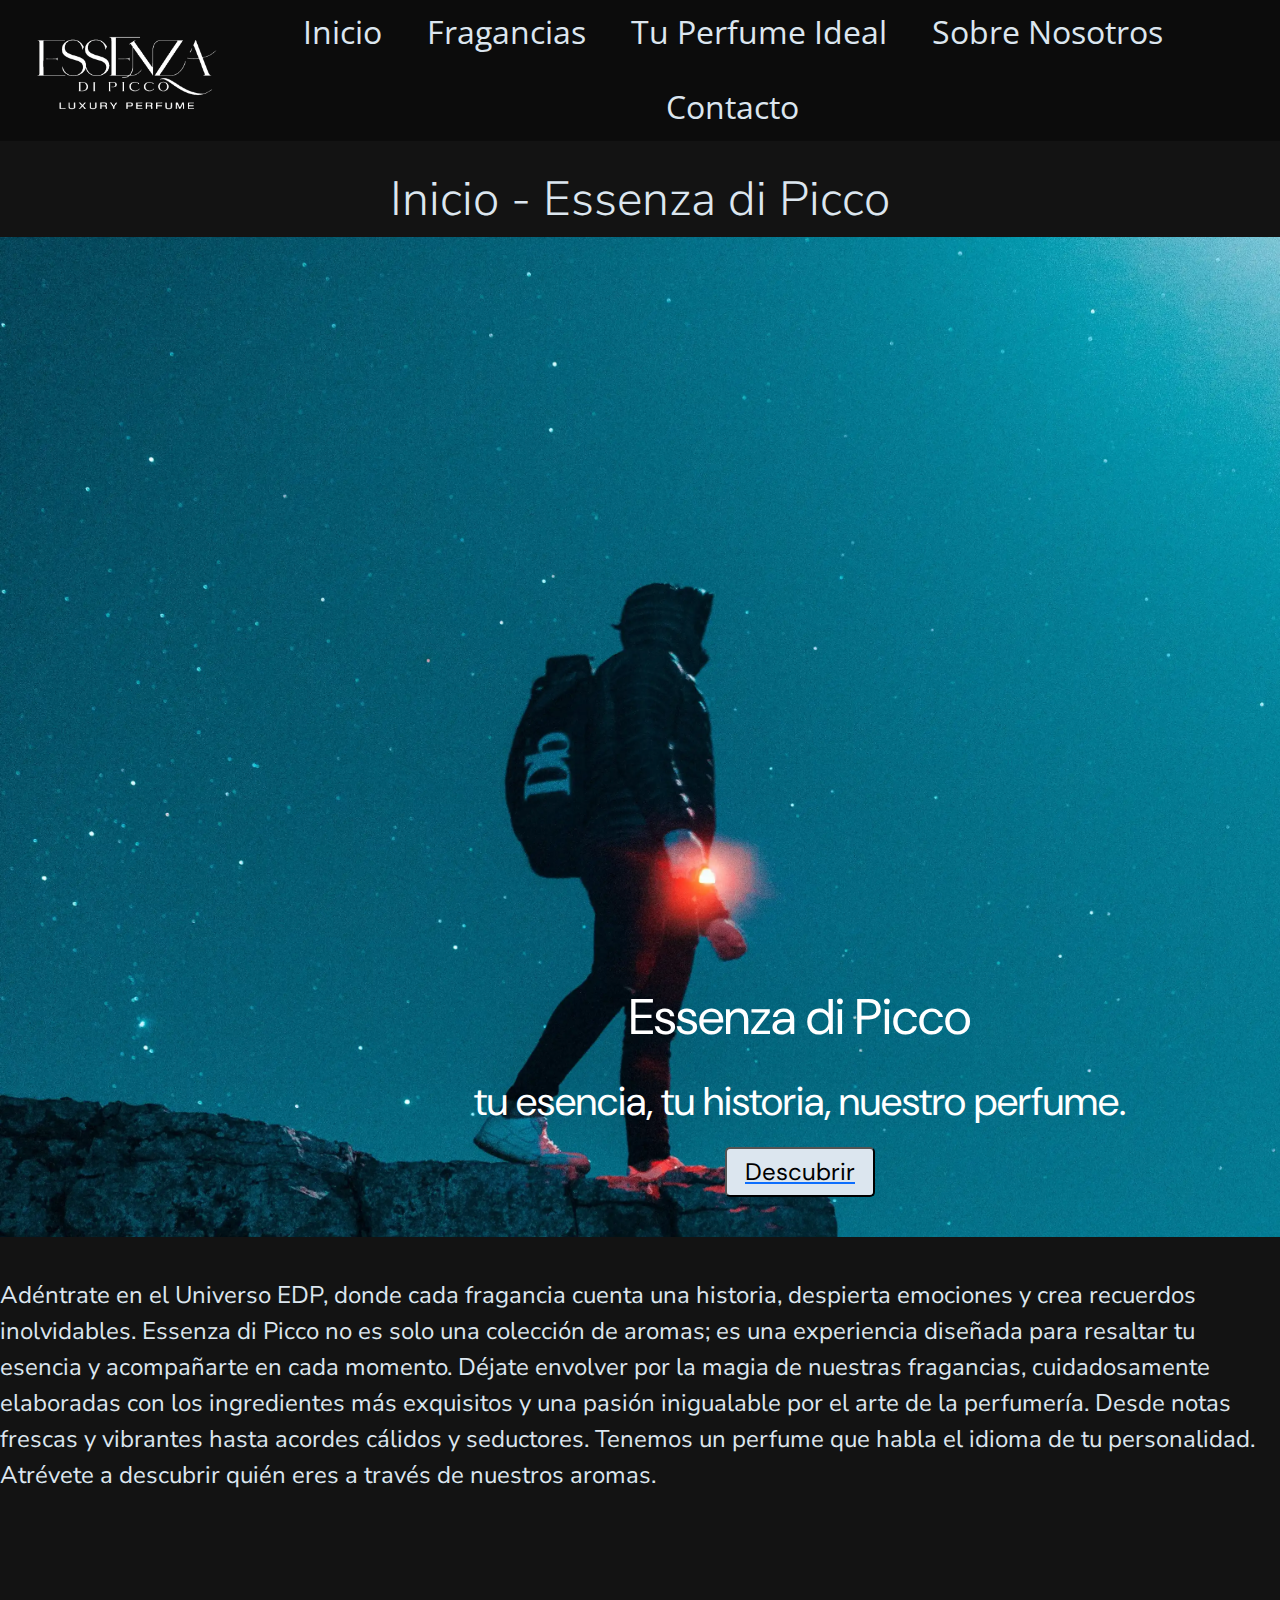
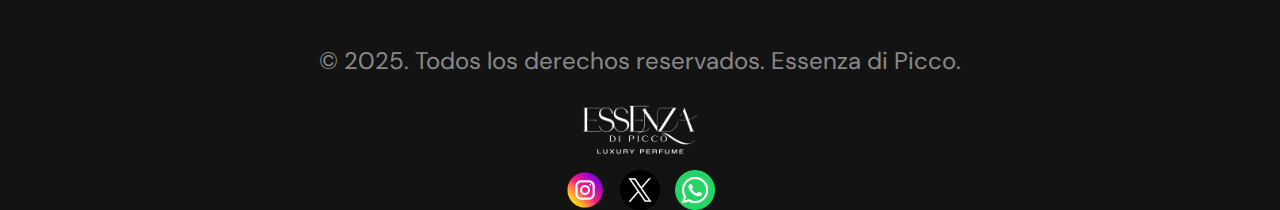
<file: index.html>
<!DOCTYPE html>
<html lang="en">
<head>
    <meta charset="UTF-8">
    <meta name="viewport" content="width=device-width, initial-scale=1.0">
    <meta name="keywords" content="perfumes de lujo, fragancias exclusivas, aromas sofisticados, perfumería de autor, Essenza di Picco, mejores perfumes, elegancia en perfumes">
    <meta name="description" content="Descubre el arte de la perfumería de lujo con Essenza di Picco. Fragancias exclusivas diseñadas para reflejar tu esencia y acompañarte en cada momento.">
    <!-- BOOTSTRAP -->
    <link href="https://cdn.jsdelivr.net/npm/bootstrap@5.3.3/dist/css/bootstrap.min.css" rel="stylesheet" integrity="sha384-QWTKZyjpPEjISv5WaRU9OFeRpok6YctnYmDr5pNlyT2bRjXh0JMhjY6hW+ALEwIH" crossorigin="anonymous">
    <!-- AOS -->
    <link href="https://unpkg.com/aos@2.3.1/dist/aos.css" rel="stylesheet">
    <!-- ANIMATED.CSS-->
    <link rel="stylesheet" href="https://cdnjs.cloudflare.com/ajax/libs/animate.css/4.1.1/animate.min.css"/>
    <!--CSS-->
    <link rel="stylesheet" href="./styles/style.css">
    <title>Essenza di Picco - Inicio</title>
</head>

<body>
    <header>
        <nav class="navbar navbar-expand-lg nav-underline">
            <div class="container-fluid">
                <a href="./index.html">
                    <img class="brand-logo" src="./assets/logo.PNG" alt="Logo Essenza di Picco">
                </a>
                <button class="navbar-toggler" type="button" data-bs-toggle="collapse" data-bs-target="#navbarSupportedContent" 
                aria-controls="navbarSupportedContent" aria-expanded="false" aria-label="Toggle navigation">
                <img class="hamburguesa-logo" src="./assets/hamburguesa.png" alt="Menú hamburguesa">
                </button>
                <div class="collapse navbar-collapse" id="navbarSupportedContent">
                    <ul class="navbar ul ms-auto">
                        <li class="nav-li">
                            <a class="nav-link" href="./index.html">Inicio</a>
                        </li>
                        <li class="nav-li">
                            <a class="nav-link" href="./pages/fragancias.html">Fragancias</a>
                        </li>
                        <li class="nav-li">
                            <a class="nav-link" href="./pages/tu-perfume-ideal.html">Tu Perfume Ideal</a>
                        </li>
                        <li class="nav-li">
                            <a class="nav-link" href="./pages/sobre-nosotros.html">Sobre Nosotros</a>
                        </li>
                        <li class="nav-li">
                            <a class="nav-link" href="./pages/contacto.html">Contacto</a>
                        </li>
                    </ul>
                </div>
            </div>
        </nav>
    </header>

    <main>
        <h1 class="h1-inicio">
            Inicio - Essenza di Picco
        </h1>
        <div data-aos="zoom-in" data-aos-duration="3000" class="img-container-inicio">
            <div class="parrafos-boton-inicio">
                <p class="parrafo1-imagen">
                    Essenza di Picco
                </p>
                <p class="parrafo2-imagen">
                    tu esencia, tu historia, nuestro perfume.
                </p>
                <a href="./pages/fragancias.html">
                    <button class="boton-inicio animate__animated animate__fadeIn animate__delay-3s	3s">Descubrir</button>
                </a>
            </div>
        </div>
        <div class="texto-boton-inicio">
            <p class="parrafo-inicio">
                Adéntrate en el Universo EDP, donde cada fragancia cuenta una historia, despierta emociones y crea recuerdos inolvidables. Essenza di Picco no es solo una colección de aromas; es una experiencia diseñada para resaltar tu esencia y acompañarte en cada momento.
                Déjate envolver por la magia de nuestras fragancias, cuidadosamente elaboradas con los ingredientes más exquisitos y una pasión inigualable por el arte de la perfumería. Desde notas frescas y vibrantes hasta acordes cálidos y seductores. Tenemos un perfume que habla el idioma de tu personalidad.
                Atrévete a descubrir quién eres a través de nuestros aromas.
            </p>
            <div data-aos="zoom-in" data-aos-duration="3000">
                <button type="button" class="btn-propio-inicio" data-bs-toggle="modal" data-bs-target="#exampleModal" data-bs-whatever="@mdo">Suscríbete</button>
            </div>
        </div>
        <div class="modal fade" id="exampleModal" tabindex="-1" aria-labelledby="exampleModalLabel" aria-hidden="true">
            <div class="modal-dialog">
                <div class="modal-content">
                <div class="modal-header">
                    <h1 class="modal-title-propio fs-5" id="exampleModalLabel">¿Quieres estar al tanto de las novedades?</h1>
                    <button type="button" class="btn-close" data-bs-dismiss="modal" aria-label="Close"></button>
                </div>
                <div class="modal-body-propio">
                    <form>
                    <div class="mb-3">
                        <label for="recipient-name" class="col-form-label">Introduce tu e-mail:</label>
                        <input type="email" class="form-control" id="recipient-name" placeholder="E-mail">
                    </div>
                    </form>
                </div>
                <div class="modal-footer">
                    <button type="button" class="btn-secundario-inicio" data-bs-dismiss="modal">Cancelar</button>
                    <button type="button" class="btn-propio-inicio">Enviar</button>
                </div>
                </div>
            </div>
        </div>
    </main>
    <footer>
        <p class="parrafo-footer">
            © 2025. Todos los derechos reservados. Essenza di Picco.
        </p>
        <img class="brand-logo-footer" src="./assets/logo.PNG" alt="Logo Essenza di Picco">
        <section class="container-logos-redes">
            <a href="https://instagram.com">
                <img class="redes-footer" src="./assets/instagram.png" alt="Logo Instagram">
            </a>
            <a href="https://x.com">
                <img class="redes-footer" src="./assets/x.png" alt="Logo X">
            </a>
            <a href="https://whatsapp.com">
                <img class="redes-footer" src="./assets/whatsapp.png" alt="Logo WhatsApp">
            </a>
        </section>
    </footer>

    <!-- BOOTSTRAP JS -->
    <script src="https://cdn.jsdelivr.net/npm/bootstrap@5.3.3/dist/js/bootstrap.bundle.min.js" integrity="sha384-YvpcrYf0tY3lHB60NNkmXc5s9fDVZLESaAA55NDzOxhy9GkcIdslK1eN7N6jIeHz" crossorigin="anonymous"></script>
    <!-- AOS -->
    <script src="https://unpkg.com/aos@2.3.1/dist/aos.js"></script>
    <script>
        AOS.init();
    </script>
</body>

</html>
</file>
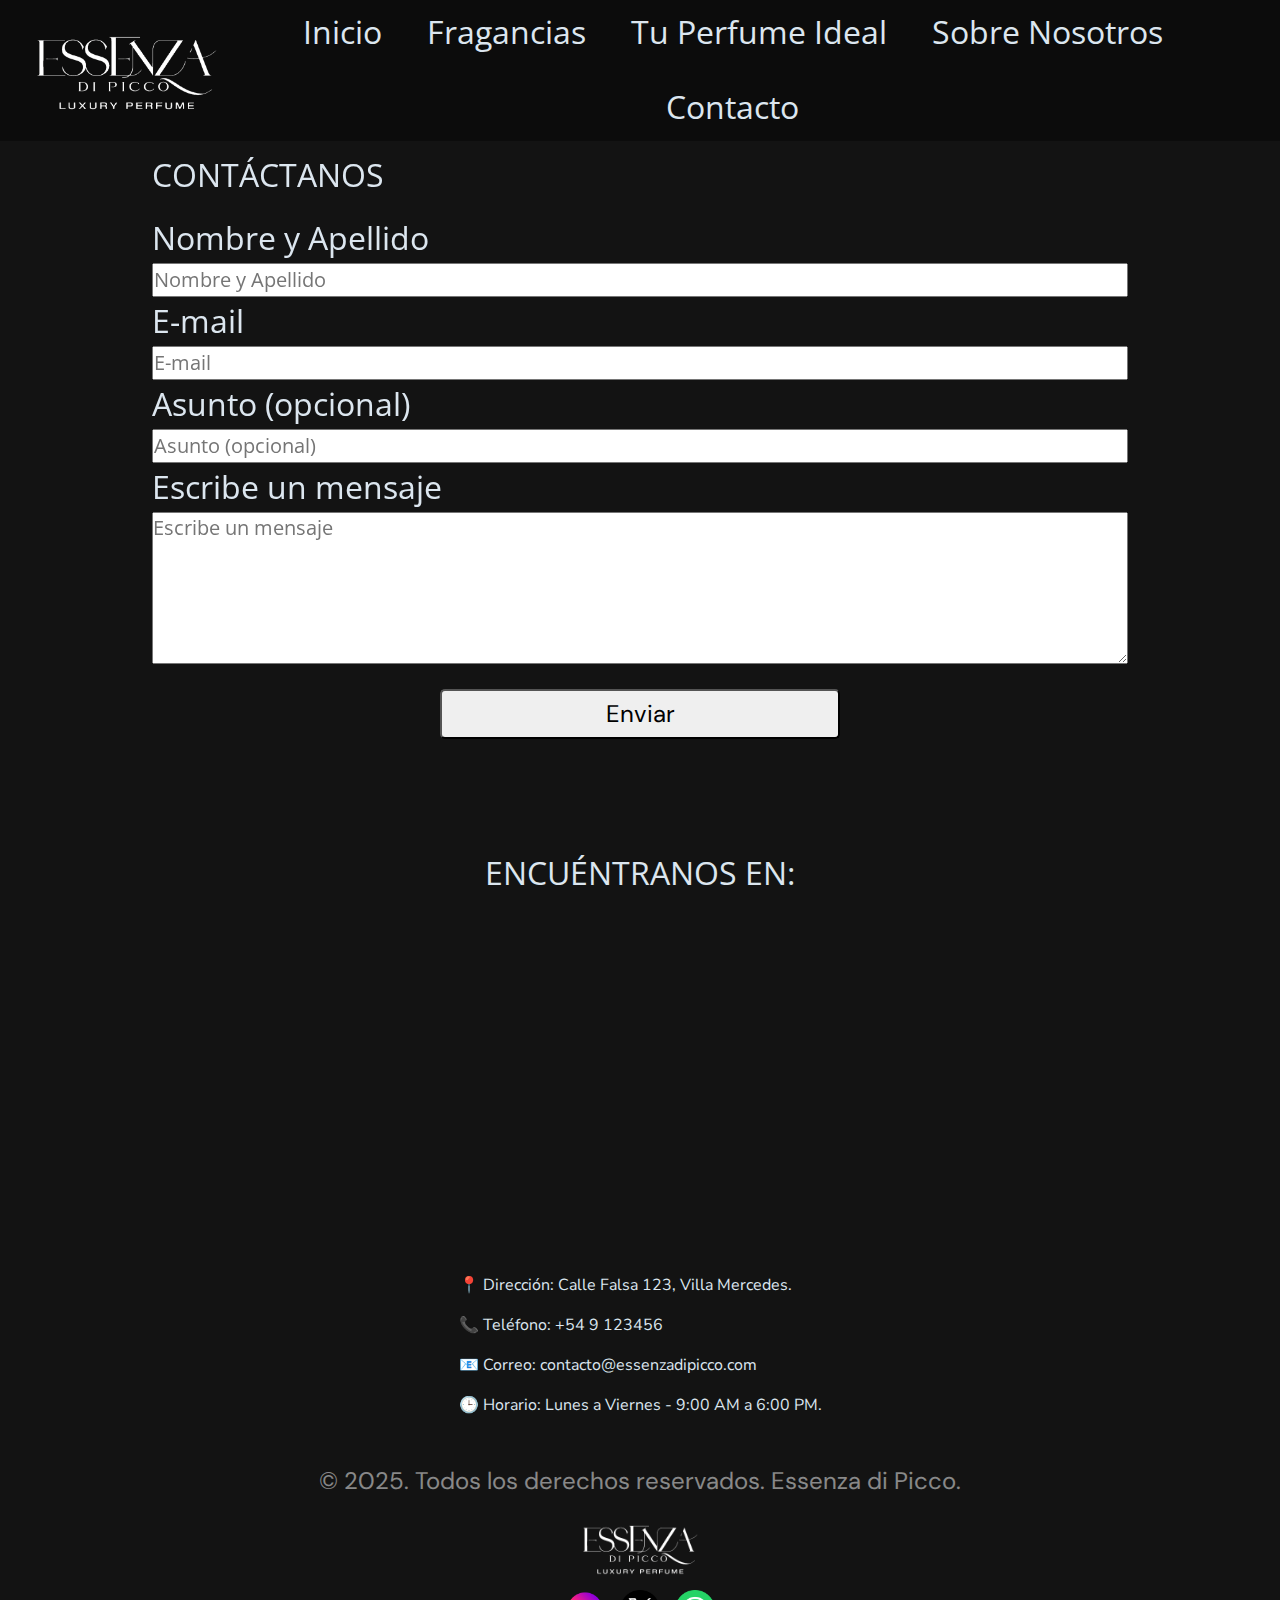
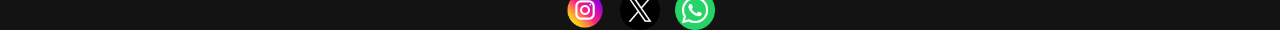
<file: pages/contacto.html>
<!DOCTYPE html>
<html lang="en">
<head>
    <meta charset="UTF-8">
    <meta name="viewport" content="width=device-width, initial-scale=1.0">
    <meta name="keywords" content="contacto, Essenza di Picco, perfumes, fragancias, atención al cliente, tienda de perfumes, comprar perfumes, consulta sobre fragancias">
    <meta name="description" content="Contáctate con Essenza di Picco para obtener información sobre sobre nuestras fragancias exclusivas y para realizar consultas.">
    <!-- BOOTSTRAP -->
    <link href="https://cdn.jsdelivr.net/npm/bootstrap@5.3.3/dist/css/bootstrap.min.css" rel="stylesheet" integrity="sha384-QWTKZyjpPEjISv5WaRU9OFeRpok6YctnYmDr5pNlyT2bRjXh0JMhjY6hW+ALEwIH" crossorigin="anonymous">
    <!-- AOS -->
    <link href="https://unpkg.com/aos@2.3.1/dist/aos.css" rel="stylesheet">
    <!-- ANIMATED.CSS-->
    <link rel="stylesheet" href="https://cdnjs.cloudflare.com/ajax/libs/animate.css/4.1.1/animate.min.css"/>
    <!--CSS-->
    <link rel="stylesheet" href="../styles/style.css">
    <title>Contacto - Essenza di Picco</title>
</head>

<body>
    <header>
        <nav class="navbar navbar-expand-lg nav-underline">
            <div class="container-fluid">
                <a href="../index.html">
                    <img class="brand-logo" src="../assets/logo.PNG" alt="Logo Essenza di Picco">
                </a>
                <button class="navbar-toggler" type="button" data-bs-toggle="collapse" data-bs-target="#navbarSupportedContent" 
                aria-controls="navbarSupportedContent" aria-expanded="false" aria-label="Toggle navigation">
                <img class="hamburguesa-logo" src="../assets/hamburguesa.png" alt="Menú hamburguesa">
                </button>
                <div class="collapse navbar-collapse" id="navbarSupportedContent">
                    <ul class="navbar ul ms-auto">
                        <li class="nav-li">
                            <a class="nav-link" href="../index.html">Inicio</a>
                        </li>
                        <li class="nav-li">
                            <a class="nav-link" href="./fragancias.html">Fragancias</a>
                        </li>
                        <li class="nav-li">
                            <a class="nav-link" href="./tu-perfume-ideal.html">Tu Perfume Ideal</a>
                        </li>
                        <li class="nav-li">
                            <a class="nav-link" href="./sobre-nosotros.html">Sobre Nosotros</a>
                        </li>
                        <li class="nav-li">
                            <a class="nav-link" href="./contacto.html">Contacto</a>
                        </li>
                    </ul>
                </div>
            </div>
        </nav>
    </header>

    <main>
        
        <form class="form-contacto" action="/submit" method="post">
            <div data-aos="fade-down" data-aos-easing="linear" data-aos-duration="3000">
                <section class="container">
                    <h1 class = "h1-contacto">CONTÁCTANOS</h1>
                    <label for="">Nombre y Apellido</label>
                    <input class="input-form-contacto" type="text" name="nombre" id="nombre" required placeholder="Nombre y Apellido">
                </section>
                
                <section class="container">
                    <label for="email">E-mail</label>
                    <input class="input-form-contacto" type="email" name="email" id="email" required placeholder="E-mail">
                </section>
                
                <section class="container">
                    <label for="asunto">Asunto (opcional)</label>
                    <input class="input-form-contacto" type="text" name="asunto" id="asunto" placeholder="Asunto (opcional)">
                </section>
                
                <section class="container">
                    <label for="message">Escribe un mensaje</label>
                    <textarea class="input-form-contacto" name="message" rows="5" required placeholder="Escribe un mensaje"></textarea>
                </section>
            </div>
            
            <button type="button" class="boton-form-contacto" data-bs-toggle="modal" data-bs-target="#staticBackdrop">
                Enviar
            </button>
            
            <div class="modal fade" id="staticBackdrop" data-bs-backdrop="static" data-bs-keyboard="false" tabindex="-1" aria-labelledby="staticBackdropLabel" aria-hidden="true">
                <div class="modal-dialog">
                    <div class="modal-content">
                            <div class="modal-header">
                                <h1 class="modal-title-propio fs-5" id="staticBackdropLabel">¡Tu mensaje fue enviado!</h1>
                                <button type="button" class="btn-close" data-bs-dismiss="modal" aria-label="Close"></button>
                            </div>
                        <div class="modal-body-propio">
                            Recibimos tu mensaje. Obtendrás respuesta a la brevedad.
                        </div>
                        <div class="modal-footer">
                            <button type="button" class="btn-propio" data-bs-dismiss="modal">Aceptar</button>
                        </div>
                    </div>
                </div>
            </div>
        </form>
        <section class="container">
            <section class="info">
                <h2 class="h1-contacto">ENCUÉNTRANOS EN:</h2>
                <iframe src="https://www.google.com/maps/embed?pb=!1m18!1m12!1m3!1d53124.076958045094!2d-65.5048932184522!3d-33.676465686329365!2m3!1f0!2f0!3f0!3m2!1i1024!2i768!4f13.1!3m3!1m2!1s0x95d16a8988796ca7%3A0x178c644094662e35!2sVilla%20Mercedes%2C%20San%20Luis!5e0!3m2!1ses!2sar!4v1742010945852!5m2!1ses!2sar"  allowfullscreen="" loading="lazy" referrerpolicy="no-referrer-when-downgrade">
                </iframe>
                <div>
                    <p class="p-contacto">📍 Dirección: Calle Falsa 123, Villa Mercedes.</p>
                    <p class="p-contacto">📞 Teléfono: +54 9 123456</p>
                    <p class="p-contacto">📧 Correo: contacto@essenzadipicco.com</p>
                    <p class="p-contacto">🕒 Horario: Lunes a Viernes - 9:00 AM a 6:00 PM.</p>
                </div>
            </section>
        </section>        
    </main>

    <footer>
        <p class="parrafo-footer">
            © 2025. Todos los derechos reservados. Essenza di Picco.
        </p>
        <img class="brand-logo-footer" src="../assets/logo.PNG" alt="Logo Essenza di Picco">
        <section class="container-logos-redes">
            <a href="https://instagram.com">
                <img class="redes-footer" src="../assets/instagram.png" alt="Logo Instagram">
            </a>
            <a href="https://x.com">
                <img class="redes-footer" src="../assets/x.png" alt="Logo X">
            </a>
            <a href="https://whatsapp.com">
                <img class="redes-footer" src="../assets/whatsapp.png" alt="Logo WhatsApp">
            </a>
        </section>
    </footer>
    <!-- BOOTSTRAP JS -->
    <script src="https://cdn.jsdelivr.net/npm/bootstrap@5.3.3/dist/js/bootstrap.bundle.min.js" integrity="sha384-YvpcrYf0tY3lHB60NNkmXc5s9fDVZLESaAA55NDzOxhy9GkcIdslK1eN7N6jIeHz" crossorigin="anonymous"></script>
    <!-- AOS -->
    <script src="https://unpkg.com/aos@2.3.1/dist/aos.js"></script>
    <script>
        AOS.init();
    </script>
</body>

</html>
</file>
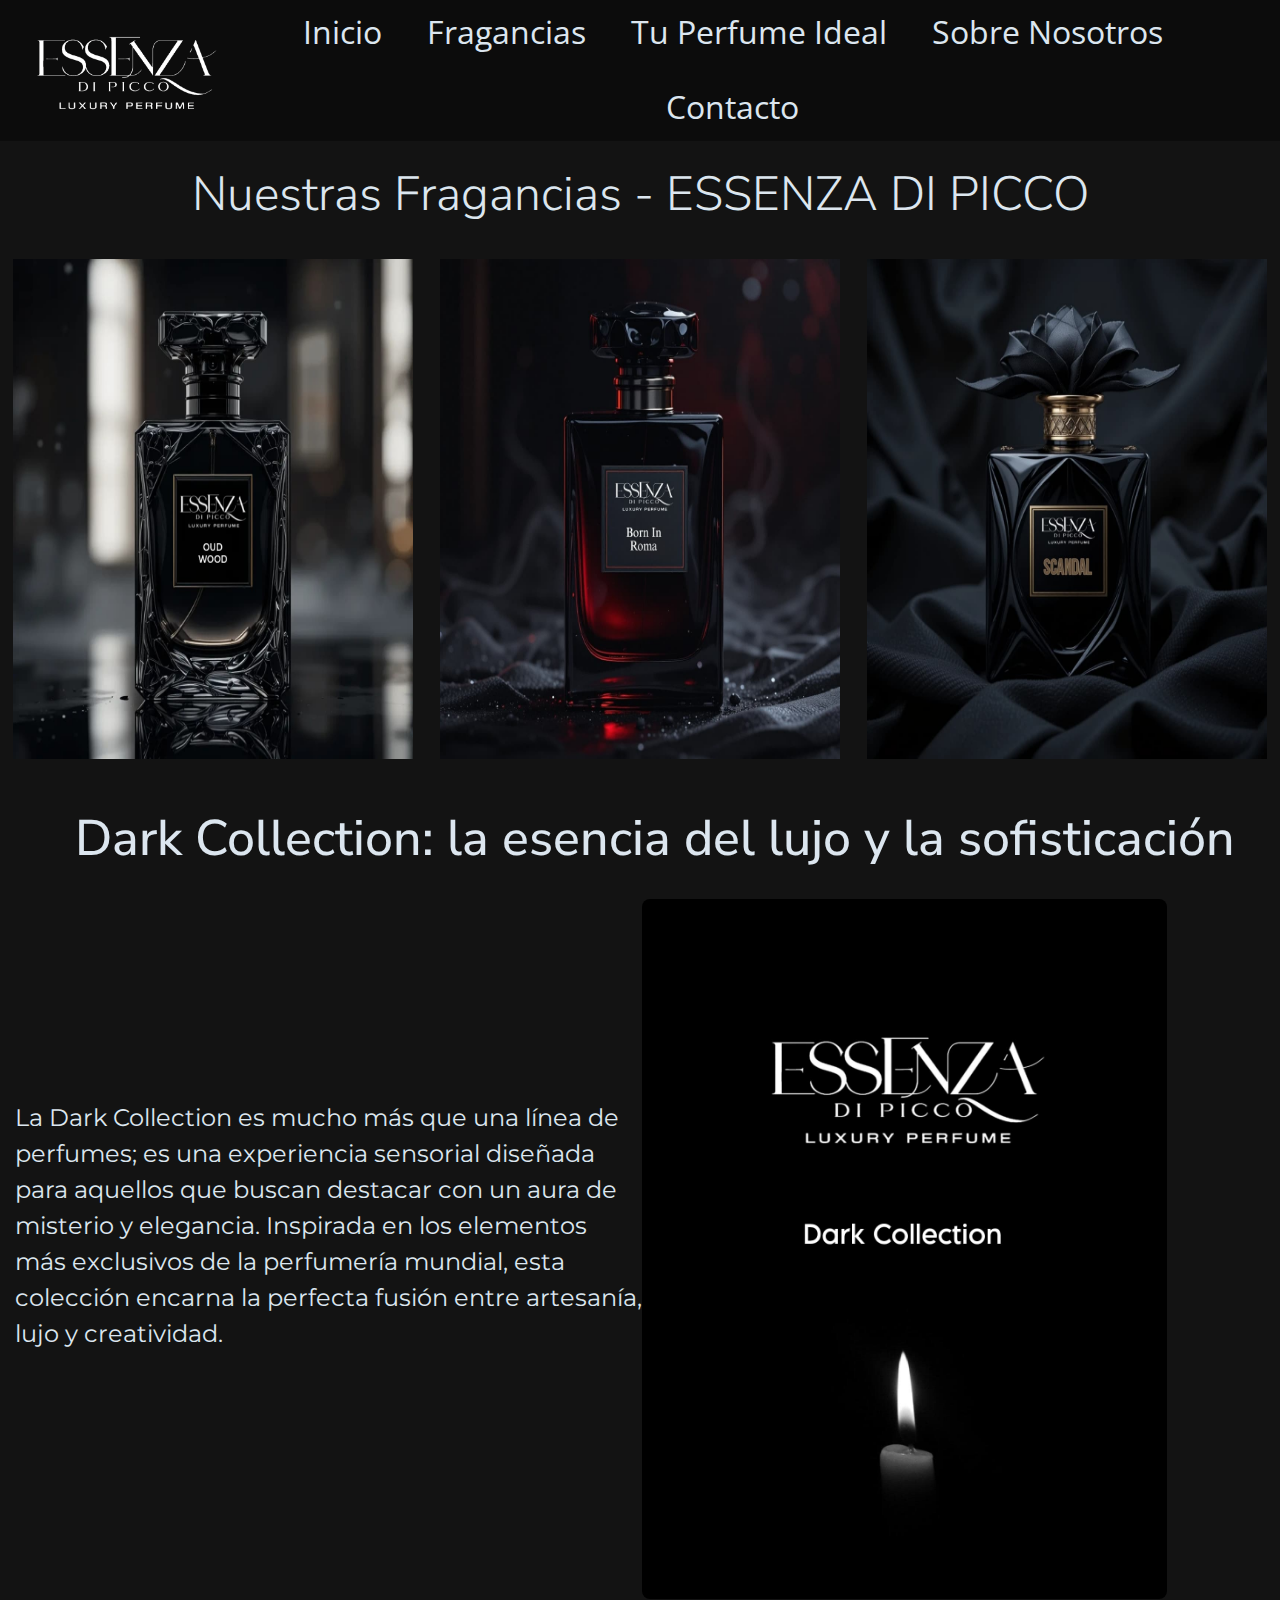
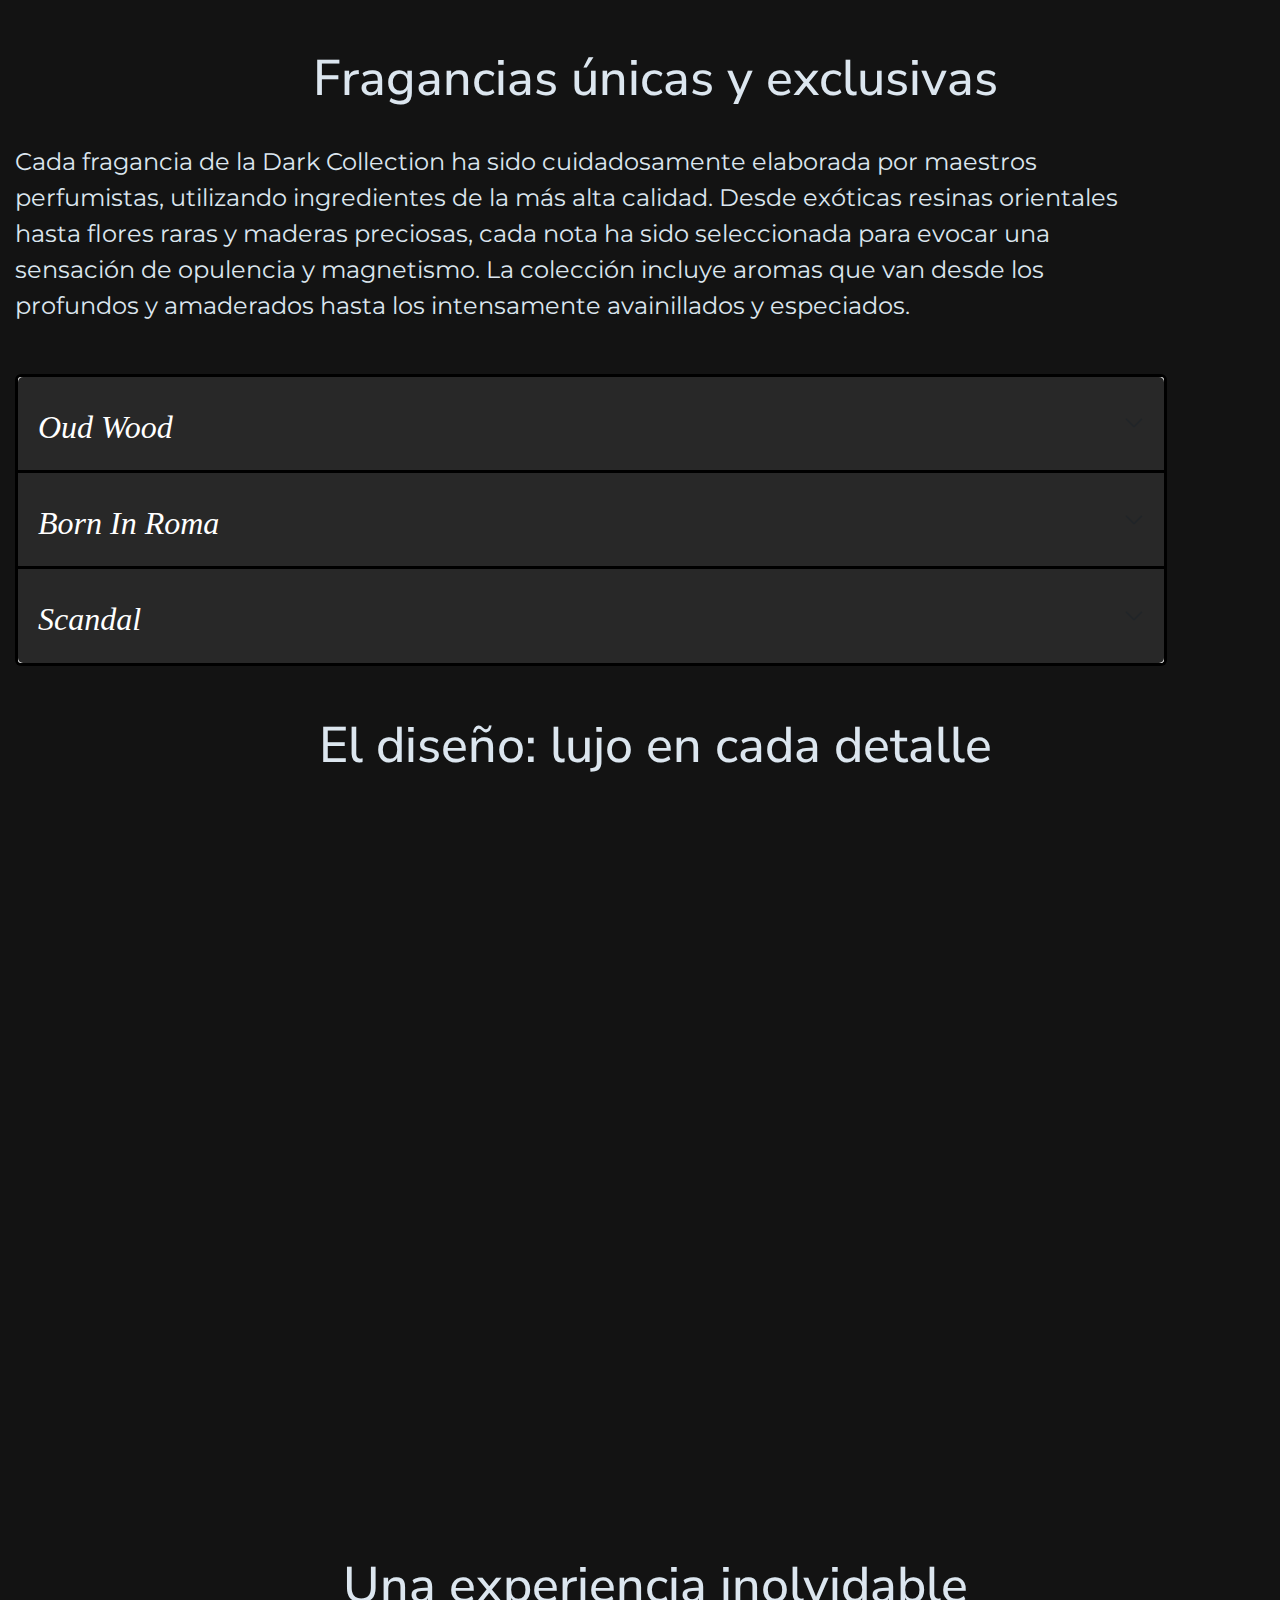
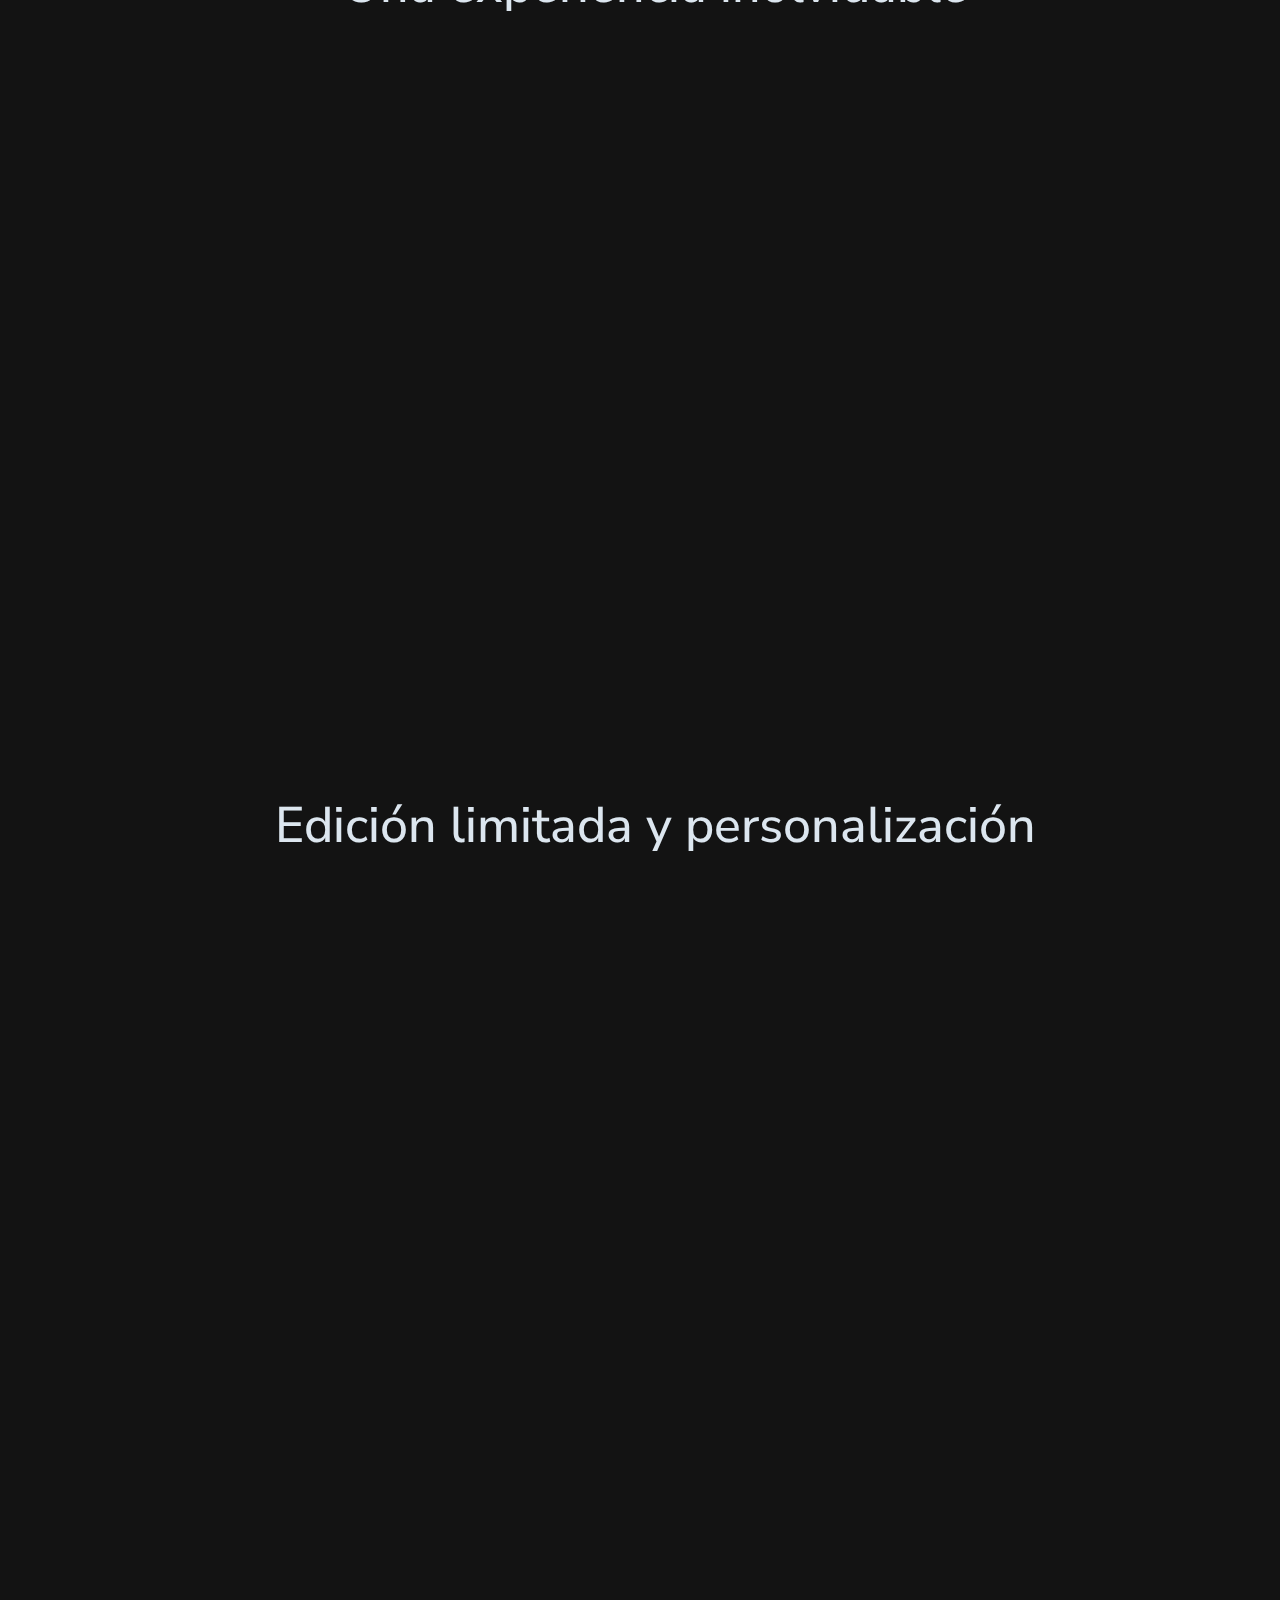
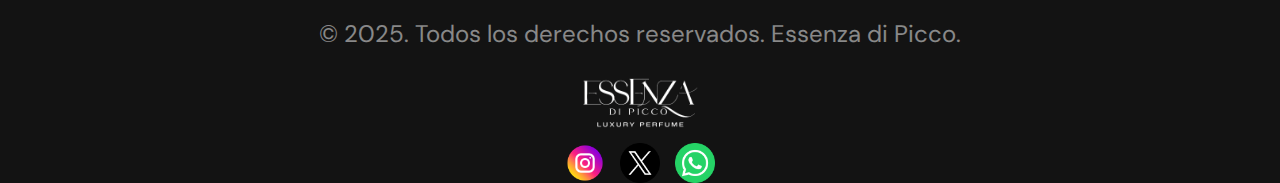
<file: pages/fragancias.html>
<!DOCTYPE html>
<html lang="en">
<head>
    <meta charset="UTF-8">
    <meta name="viewport" content="width=device-width, initial-scale=1.0">
    <meta name="keywords" content="perfumes de lujo, fragancias exclusivas, Essenza di Picco, perfumes sofisticados, mejores fragancias, aroma único">
    <meta name="description" content="Explora las exclusivas fragancias de Essenza di Picco. Encuentra perfumes sofisticados y únicos diseñados para resaltar tu personalidad y estilo.">
    <!-- BOOTSTRAP -->
    <link href="https://cdn.jsdelivr.net/npm/bootstrap@5.3.3/dist/css/bootstrap.min.css" rel="stylesheet" integrity="sha384-QWTKZyjpPEjISv5WaRU9OFeRpok6YctnYmDr5pNlyT2bRjXh0JMhjY6hW+ALEwIH" crossorigin="anonymous">
    <!-- AOS -->
    <link href="https://unpkg.com/aos@2.3.1/dist/aos.css" rel="stylesheet">
    <!-- ANIMATED.CSS-->
    <link rel="stylesheet" href="https://cdnjs.cloudflare.com/ajax/libs/animate.css/4.1.1/animate.min.css"/>
    <!--CSS-->
    <link rel="stylesheet" href="../styles/style.css">
    <title>Fragancias - Essenza di Picco</title>
</head>

<body>
    <header>
        <nav class="navbar navbar-expand-lg nav-underline">
            <div class="container-fluid">
                <a href="../index.html">
                    <img class="brand-logo" src="../assets/logo.PNG" alt="Logo Essenza di Picco">
                </a>
                <button class="navbar-toggler" type="button" data-bs-toggle="collapse" data-bs-target="#navbarSupportedContent" 
                aria-controls="navbarSupportedContent" aria-expanded="false" aria-label="Toggle navigation">
                <img class="hamburguesa-logo" src="../assets/hamburguesa.png" alt="Menú hamburguesa">
                </button>
                <div class="collapse navbar-collapse" id="navbarSupportedContent">
                    <ul class="navbar ul ms-auto">
                        <li class="nav-li">
                            <a class="nav-link" href="../index.html">Inicio</a>
                        </li>
                        <li class="nav-li">
                            <a class="nav-link" href="./fragancias.html">Fragancias</a>
                        </li>
                        <li class="nav-li">
                            <a class="nav-link" href="./tu-perfume-ideal.html">Tu Perfume Ideal</a>
                        </li>
                        <li class="nav-li">
                            <a class="nav-link" href="./sobre-nosotros.html">Sobre Nosotros</a>
                        </li>
                        <li class="nav-li">
                            <a class="nav-link" href="./contacto.html">Contacto</a>
                        </li>
                    </ul>
                </div>
            </div>
        </nav>


    </header>

    <main>
        <h1 class="h1-fragancias">Nuestras Fragancias - ESSENZA DI PICCO</h1>
        <section class="container-img-fragancias">
            <img class="img-perfume animate__animated animate__fadeInLeft animate__slower" src="../assets/oud-wood.jpeg" alt="Perfume Essenza di Picco Oud Wood">
            <img class="img-perfume animate__animated animate__fadeInDown animate__slower" src="../assets/born-in-roma.jpeg" alt="Perfume Essenza di Picco Born In Roma">
            <img class="img-perfume animate__animated animate__fadeInRight animate__slower" src="../assets/scandal.jpeg" alt="Perfume Essenza di Picco Scandal">
        </section>

        <div id="carouselExampleCaptions" class="carousel slide">
            <div class="carousel-indicators">
                <button type="button" data-bs-target="#carouselExampleCaptions" data-bs-slide-to="0" class="active" aria-current="true" aria-label="Slide 1"></button>
                <button type="button" data-bs-target="#carouselExampleCaptions" data-bs-slide-to="1" aria-label="Slide 2"></button>
                <button type="button" data-bs-target="#carouselExampleCaptions" data-bs-slide-to="2" aria-label="Slide 3"></button>
            </div>
            <div class="carousel-inner">
                <div class="carousel-item active">
                <img class="img-perfume d-block mx-auto" src="../assets/oud-wood.jpeg" alt="Perfume Essenza di Picco Oud Wood">
                </div>
                <div class="carousel-item">
                <img class="img-perfume d-block mx-auto" src="../assets/born-in-roma.jpeg" alt="Perfume Essenza di Picco Born In Roma">
                </div>
                <div class="carousel-item">
                <img class="img-perfume  d-block mx-auto" src="../assets/scandal.jpeg" alt="Perfume Essenza di Picco Scandal">
                </div>
            </div>
            <button class="carousel-control-prev" type="button" data-bs-target="#carouselExampleCaptions" data-bs-slide="prev">
                <span class="carousel-control-prev-icon" aria-hidden="true"></span>
                <span class="visually-hidden">Previous</span>
            </button>
            <button class="carousel-control-next" type="button" data-bs-target="#carouselExampleCaptions" data-bs-slide="next">
                <span class="carousel-control-next-icon" aria-hidden="true"></span>
                <span class="visually-hidden">Next</span>
            </button>
            </div>
        <section class="container-texto-fragancias">
            <h2 class="h2-fragancias">Dark Collection: la esencia del lujo y la sofisticación</h2>
            <div class="container-fragacias-texto-img">
                <p class="p-fragancias">
                    La Dark Collection es mucho más que una línea de perfumes; es una experiencia sensorial diseñada para aquellos que buscan destacar con un aura de misterio y elegancia. Inspirada en los elementos más exclusivos de la perfumería mundial, esta colección encarna la perfecta fusión entre artesanía, lujo y creatividad.
                </p>
                <img class="img-texto animate__animated animate__backInRight animate__delay-5s 5s" src="../assets/dark-collection.jpeg" style="order: 1;" alt="Flyer Essenza di Picco Dark Collection">
            </div>
            <h3 class="h3-fragancias">
                Fragancias únicas y exclusivas
            </h3>
            <div class="container-fragacias-texto-img">
                <p class="p-fragancias">
                    Cada fragancia de la Dark Collection ha sido cuidadosamente elaborada por maestros perfumistas, utilizando ingredientes de la más alta calidad. Desde exóticas resinas orientales hasta flores raras y maderas preciosas, cada nota ha sido seleccionada para evocar una sensación de opulencia y magnetismo. La colección incluye aromas que van desde los profundos y amaderados hasta los intensamente avainillados y especiados.
                </p>
            </div>
            <div class="accordion" id="customAccordion">
                <div class="accordion-item">
                    <h2 class="accordion-header">
                    <button class="accordion-button collapsed" type="button" data-bs-toggle="collapse" data-bs-target="#collapseOne" aria-expanded="true" aria-controls="collapseOne">
                        <h3 class="h3-nombres-perfumes">
                            Oud Wood
                        </h3>
                    </button>
                    </h2>
                    <div id="collapseOne" class="accordion-collapse collapse">
                        <div class="accordion-body">
                            <p class="p-fragancias">
                            Oud Wood de Essenza di Picco es una fragancia de la familia olfativa Oriental Amaderada para hombres y mujeres. La Nariz detrás de esta fragancia es Tomás Picco.
                            Sus acordes principales son: amaderado, oud, cálido especiado, aromático, avainillado, balsámico, fresco especiado, ámbar, atalcado, dulce.
                            Notas de fragancia: oud, palo de rosa de Brasil, cardamomo, sándalo, pimienta de Sichuan, vainilla, vetiver, haba tonka, ámbar.
                            </p>    
                        </div>
                    </div>
                </div>
                <div class="accordion-item">
                    <h2 class="accordion-header">
                    <button class="accordion-button collapsed" type="button" data-bs-toggle="collapse" data-bs-target="#collapseTwo" aria-expanded="false" aria-controls="collapseTwo">
                        <h3 class="h3-nombres-perfumes">
                            Born In Roma
                        </h3>
                    </button>
                    </h2>
                    <div id="collapseTwo" class="accordion-collapse collapse">
                        <div class="accordion-body">
                            <p class="p-fragancias">
                            Born In Roma de Essenza di Picco es una fragancia de la familia olfativa Oriental Vainilla para hombres. Fue creada por Tomás Picco.
                            Sus acordes principales son: avainillado, lavanda, aromático, amaderado, atalcado, fresco especiado, terroso, dulce.
                            La nota de Salida es vainilla; la nota de Corazón es lavanda; la nota de Fondo es vetiver.
                            </p>
                        </div>
                    </div>
                </div>
                <div class="accordion-item">
                    <h2 class="accordion-header">
                    <button class="accordion-button collapsed" type="button" data-bs-toggle="collapse" data-bs-target="#collapseThree" aria-expanded="false" aria-controls="collapseThree">
                        <h3 class="h3-nombres-perfumes">
                            Scandal
                        </h3>
                    </button>
                    </h2>
                    <div id="collapseThree" class="accordion-collapse collapse">
                        <div class="accordion-body">
                            <p class="p-fragancias">
                                Scandal de Essenza di Picco es una fragancia de la familia olfativa Oriental para hombres. Fue creada por Tomás Picco.
                                Sus acordes principales son: aromático, amaderado, avainillado, fresco especiado, cálido especiado, ámbar, dulce, atalcado, rosas, herbal.
                                La nota de Salida es geranio; la nota de Corazón es haba tonka; la nota de Fondo es sándalo.
                            </p>
                        </div>
                    </div>
                </div>
            </div>
            <h3 class="h3-fragancias">
                El diseño: lujo en cada detalle
            </h3>
            <div data-aos="flip-down" data-aos-duration="3000" data-aos-offset="300">
                <div class="container-fragacias-texto-img">
                    <p class="p-fragancias">
                    El envase de cada Essenza di Picco es una obra de arte. Presentados en frascos de cristal negro con acabados dorados o rojos, cada detalle refleja el carácter sofisticado de la marca. Los toques de diseño contemporáneo hacen que estas piezas sean un verdadero objeto de deseo para los amantes de la alta perfumería.
                    </p>
                        <img class="img-texto" src="../assets/vangogh.jpg" alt="Vincent van Gogh junto a un Essenza di Picco">
                </div>
            </div>
            <h3 class="h3-fragancias">
                Una experiencia inolvidable
            </h3>
            <div data-aos="flip-down" data-aos-duration="3000" data-aos-offset="300">
                <div class="container-fragacias-texto-img">
                    <p class="p-fragancias">
                        Essenza di Picco no solo cautiva por sus aromas, sino también por la experiencia que ofrece a sus usuarios. Cada fragancia está diseñada para evolucionar en la piel, revelando capas que cuentan una historia única. Ya sea para una ocasión especial o para añadir un toque de exclusividad al día a día, esta colección promete dejar una impresión duradera.
                    </p>
                    <img class="img-texto" src="../assets/experiencia.jpg" alt="Mujer sosteniendo Essenza di Picco">   
                </div>
            </div>
            <h3 class="h3-fragancias">
                Edición limitada y personalización
            </h3>
            <div data-aos="flip-down" data-aos-duration="3000" data-aos-offset="300">
                <div class="container-fragacias-texto-img">
                    <p class="p-fragancias">
                        Debido a su exclusividad, cada línea de Essenza di Picco se lanza en ediciones limitadas, asegurando que cada fragancia sea tan única como la persona que la lleva.
                    </p>
                    <img class="img-texto" src="../assets/escapetheordinary.webp" alt="Persona que tiene una proyección sobre su rostro con la frase 'Escape the ordinary'">
                </div>
            </div>
        </section>
        
    </main>

    <footer>
        <p class="parrafo-footer">
            © 2025. Todos los derechos reservados. Essenza di Picco.
        </p>
        <img class="brand-logo-footer" src="../assets/logo.PNG" alt="Logo Essenza di Picco">
        <section class="container-logos-redes">
            <a href="https://instagram.com">
                <img class="redes-footer" src="../assets/instagram.png" alt="Logo Instagram">
            </a>
            <a href="https://x.com">
                <img class="redes-footer" src="../assets/x.png" alt="Logo X">
            </a>
            <a href="https://whatsapp.com">
                <img class="redes-footer" src="../assets/whatsapp.png" alt="Logo WhatsApp">
            </a>
        </section>
    </footer>
    <!-- BOOTSTRAP JS -->
    <script src="https://cdn.jsdelivr.net/npm/bootstrap@5.3.3/dist/js/bootstrap.bundle.min.js" integrity="sha384-YvpcrYf0tY3lHB60NNkmXc5s9fDVZLESaAA55NDzOxhy9GkcIdslK1eN7N6jIeHz" crossorigin="anonymous"></script>
    <!-- AOS -->
    <script src="https://unpkg.com/aos@2.3.1/dist/aos.js"></script>
    <script>
        AOS.init();
    </script>
</body>

</html>
</file>
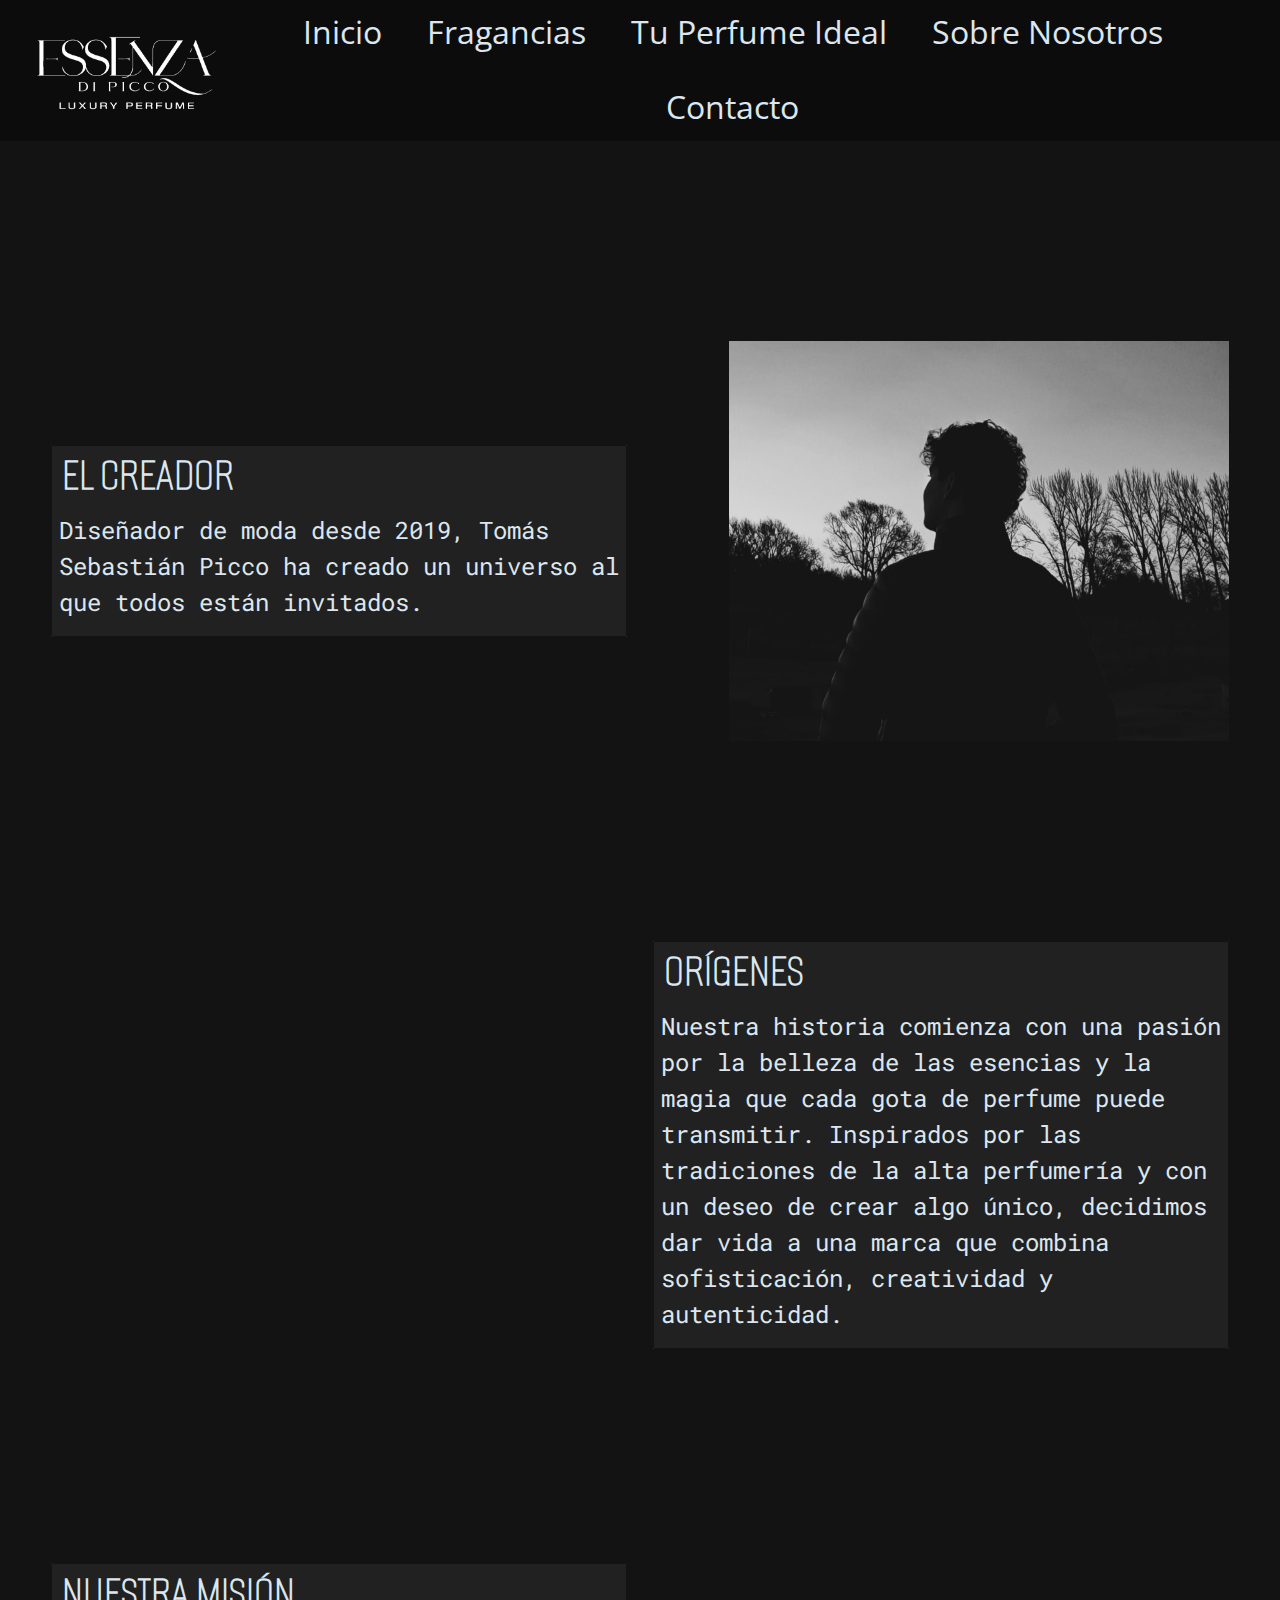
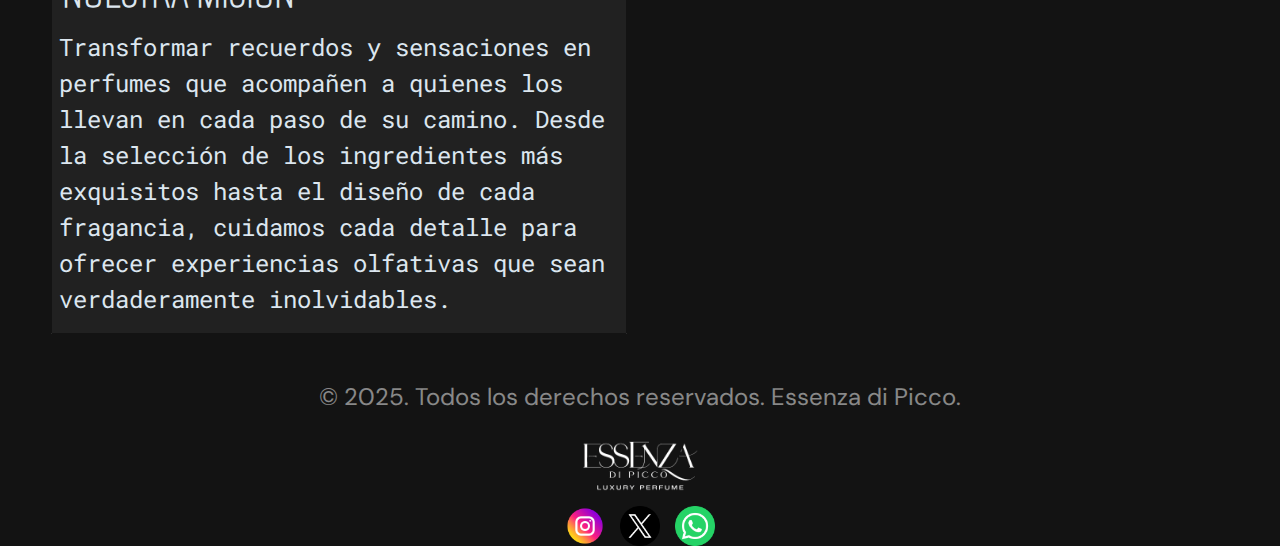
<file: pages/sobre-nosotros.html>
<!DOCTYPE html>
<html lang="en">
<head>
    <meta charset="UTF-8">
    <meta name="viewport" content="width=device-width, initial-scale=1.0">
    <meta name="keywords" content="Essenza di Picco, sobre nosotros, historia de la marca, perfumes exclusivos, alta perfumería, fragancias, Tomás Sebastián Picco, origen de la marca, perfumes de lujo">
    <meta name="description" content="Descubre la historia de Essenza di Picco y la visión de su creador, Tomás Sebastián Picco. Una marca de perfumes inspirada en la alta perfumería, la sofisticación y la autenticidad.">
    <!-- BOOTSTRAP -->
    <link href="https://cdn.jsdelivr.net/npm/bootstrap@5.3.3/dist/css/bootstrap.min.css" rel="stylesheet" integrity="sha384-QWTKZyjpPEjISv5WaRU9OFeRpok6YctnYmDr5pNlyT2bRjXh0JMhjY6hW+ALEwIH" crossorigin="anonymous">
    <!-- AOS -->
    <link href="https://unpkg.com/aos@2.3.1/dist/aos.css" rel="stylesheet">
    <!-- ANIMATED.CSS-->
    <link rel="stylesheet" href="https://cdnjs.cloudflare.com/ajax/libs/animate.css/4.1.1/animate.min.css"/>
    <!--CSS-->
    <link rel="stylesheet" href="../styles/style.css">
    <title>Sobre Nosotros - Essenza di Picco</title>
</head>

<body>
    <header>
        <nav class="navbar navbar-expand-lg nav-underline">
            <div class="container-fluid">
                <a href="../index.html">
                    <img class="brand-logo" src="../assets/logo.PNG" alt="Logo Essenza di Picco">
                </a>
                <button class="navbar-toggler" type="button" data-bs-toggle="collapse" data-bs-target="#navbarSupportedContent" 
                aria-controls="navbarSupportedContent" aria-expanded="false" aria-label="Toggle navigation">
                <img class="hamburguesa-logo" src="../assets/hamburguesa.png" alt="Menú hamburguesa">
                </button>
                <div class="collapse navbar-collapse" id="navbarSupportedContent">
                    <ul class="navbar ul ms-auto">
                        <li class="nav-li">
                            <a class="nav-link" href="../index.html">Inicio</a>
                        </li>
                        <li class="nav-li">
                            <a class="nav-link" href="./fragancias.html">Fragancias</a>
                        </li>
                        <li class="nav-li">
                            <a class="nav-link" href="./tu-perfume-ideal.html">Tu Perfume Ideal</a>
                        </li>
                        <li class="nav-li">
                            <a class="nav-link" href="./sobre-nosotros.html">Sobre Nosotros</a>
                        </li>
                        <li class="nav-li">
                            <a class="nav-link" href="./contacto.html">Contacto</a>
                        </li>
                    </ul>
                </div>
            </div>
        </nav>
    </header>

    <main>
        <section class="container-sobre-nosotros">
            <div class="card card-propia-sobrenosotros">
                <div class="bg-card-propio">
                    <h1 class="h-sobre-nosotros">EL CREADOR</h1>
                    <p class="p-sobre-nosotros">
                        Diseñador de moda desde 2019, Tomás Sebastián Picco ha creado un universo al que todos están invitados.
                    </p>
                </div>
            </div>
            <div class="animacion" data-aos="flip-right" data-aos-duration="3000">
                <img class="img-sobre-nosotros" src="../assets/el-creador.JPG" alt="Tomás Picco">
            </div>
        </section>
        <section class="container-sobre-nosotros">
            <div class="card card-propia-sobrenosotros" style="order: 2;">
                <div class="bg-card-propio">
                    <h2 class="h-sobre-nosotros">ORÍGENES</h2>
                    <p class="p-sobre-nosotros">
                        Nuestra historia comienza con una pasión por la belleza de las esencias y la magia que cada gota de perfume puede transmitir. Inspirados por las tradiciones de la alta perfumería y con un deseo de crear algo único, decidimos dar vida a una marca que combina sofisticación, creatividad y autenticidad.
                    </p>
                </div>
            </div>
            <div class="animacion" data-aos="flip-left" data-aos-duration="3000">
                <img class="img-sobre-nosotros" src="../assets/frascos.webp" alt="Frascos de perfume">
            </div>
        </section>
        <section class="container-sobre-nosotros">
            <div class="card card-propia-sobrenosotros">
                <div class="bg-card-propio">
                    <h2 class="h-sobre-nosotros">NUESTRA MISIÓN</h2>
                    <p class="p-sobre-nosotros">
                        Transformar recuerdos y sensaciones en perfumes que acompañen a quienes los llevan en cada paso de su camino. Desde la selección de los ingredientes más exquisitos hasta el diseño de cada fragancia, cuidamos cada detalle para ofrecer experiencias olfativas que sean verdaderamente inolvidables.
                    </p>
                </div>
            </div>
            <div class="animacion" data-aos="flip-right" data-aos-duration="3000">
                <img class="img-sobre-nosotros" src="../assets/notas.jpg" alt="Notas de fragancia">
            </div>
        </section>
    </main>
    
    <footer>
        <p class="parrafo-footer">
            © 2025. Todos los derechos reservados. Essenza di Picco.
        </p>
        <img class="brand-logo-footer" src="../assets/logo.PNG" alt="Logo Essenza di Picco">
        <section class="container-logos-redes">
            <a href="https://instagram.com">
                <img class="redes-footer" src="../assets/instagram.png" alt="Logo Instagram">
            </a>
            <a href="https://x.com">
                <img class="redes-footer" src="../assets/x.png" alt="Logo X">
            </a>
            <a href="https://whatsapp.com">
                <img class="redes-footer" src="../assets/whatsapp.png" alt="Logo WhatsApp">
            </a>
        </section>
    </footer>
    <!-- BOOTSTRAP JS -->
    <script src="https://cdn.jsdelivr.net/npm/bootstrap@5.3.3/dist/js/bootstrap.bundle.min.js" integrity="sha384-YvpcrYf0tY3lHB60NNkmXc5s9fDVZLESaAA55NDzOxhy9GkcIdslK1eN7N6jIeHz" crossorigin="anonymous"></script>
    <!-- AOS -->
    <script src="https://unpkg.com/aos@2.3.1/dist/aos.js"></script>
    <script>
        AOS.init();
    </script>
</body>

</html>
</file>
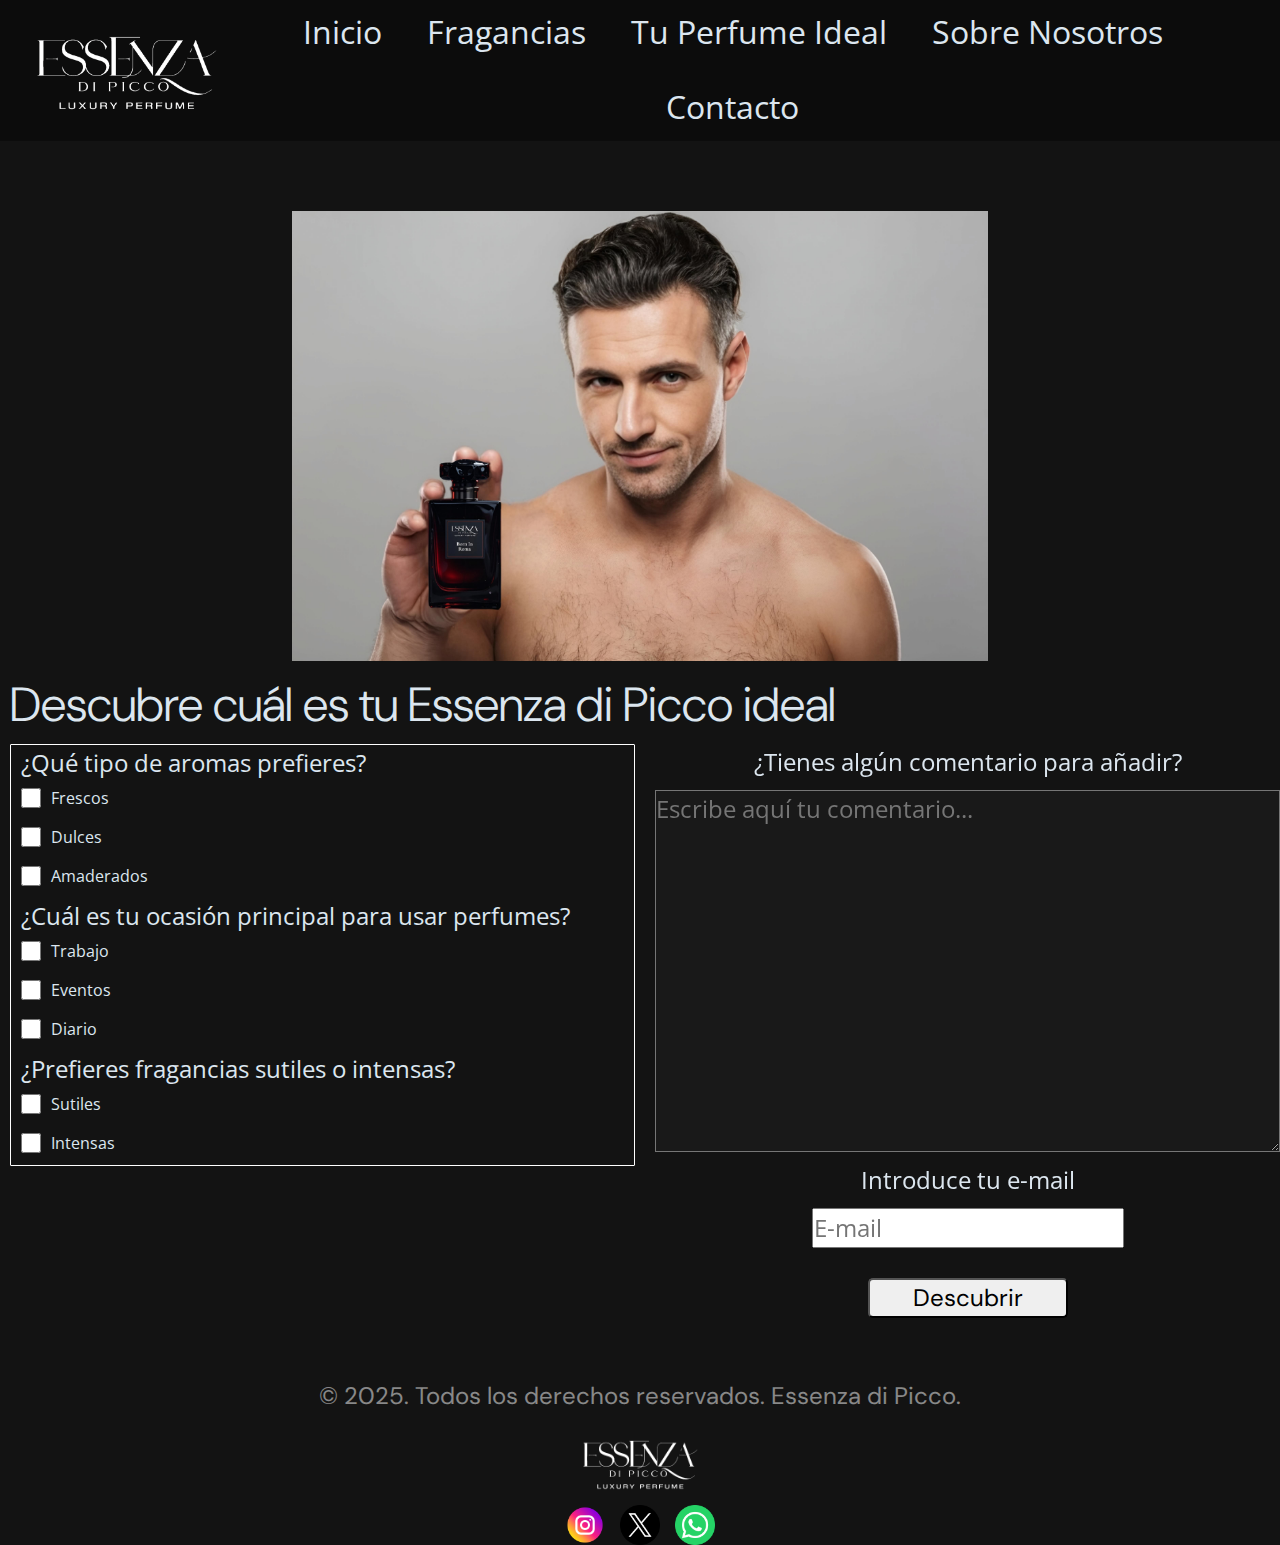
<file: pages/tu-perfume-ideal.html>
<!DOCTYPE html>
<html lang="en">
<head>
    <meta charset="UTF-8">
    <meta name="viewport" content="width=device-width, initial-scale=1.0">
    <meta name="keywords" content="perfume ideal, fragancia perfecta, test de perfumes, elegir perfume, Essenza di Picco, fragancias exclusivas, perfumes de lujo, aroma ideal">
    <meta name="description" content="Encuentra el perfume ideal para ti con nuestro test personalizado en Essenza di Picco. Descubre fragancias exclusivas según tus preferencias y personalidad.">
    <!-- BOOTSTRAP -->
    <link href="https://cdn.jsdelivr.net/npm/bootstrap@5.3.3/dist/css/bootstrap.min.css" rel="stylesheet" integrity="sha384-QWTKZyjpPEjISv5WaRU9OFeRpok6YctnYmDr5pNlyT2bRjXh0JMhjY6hW+ALEwIH" crossorigin="anonymous">
    <!-- AOS -->
    <link href="https://unpkg.com/aos@2.3.1/dist/aos.css" rel="stylesheet">
    <!-- ANIMATED.CSS-->
    <link rel="stylesheet" href="https://cdnjs.cloudflare.com/ajax/libs/animate.css/4.1.1/animate.min.css"/>
    <!--CSS-->
    <link rel="stylesheet" href="../styles/style.css">
    <title>Tu Perfume Ideal - Essenza di Picco</title>
</head>

<body>
    <header>
        <nav class="navbar navbar-expand-lg nav-underline">
            <div class="container-fluid">
                <a href="../index.html">
                    <img class="brand-logo" src="../assets/logo.PNG" alt="Logo Essenza di Picco">
                </a>
                <button class="navbar-toggler" type="button" data-bs-toggle="collapse" data-bs-target="#navbarSupportedContent" 
                aria-controls="navbarSupportedContent" aria-expanded="false" aria-label="Toggle navigation">
                <img class="hamburguesa-logo" src="../assets/hamburguesa.png" alt="Menú hamburguesa">
                </button>
                <div class="collapse navbar-collapse" id="navbarSupportedContent">
                    <ul class="navbar ul ms-auto">
                        <li class="nav-li">
                            <a class="nav-link" href="../index.html">Inicio</a>
                        </li>
                        <li class="nav-li">
                            <a class="nav-link" href="./fragancias.html">Fragancias</a>
                        </li>
                        <li class="nav-li">
                            <a class="nav-link" href="./tu-perfume-ideal.html">Tu Perfume Ideal</a>
                        </li>
                        <li class="nav-li">
                            <a class="nav-link" href="./sobre-nosotros.html">Sobre Nosotros</a>
                        </li>
                        <li class="nav-li">
                            <a class="nav-link" href="./contacto.html">Contacto</a>
                        </li>
                    </ul>
                </div>
            </div>
        </nav>
    </header>

    <main>
        <section class="img-container-perfumeideal">
            <img class="img-perfume-ideal animate__animated animate__fadeIn animate__slower" src="../assets/perfume-ideal.jpeg" alt="Hombre sosteniendo Essenza di Picco Born In Roma">
        </section>
        <h1 class="h-perfume-ideal">Descubre cuál es tu Essenza di Picco ideal</h1>
        <section class="grid-container">
            <div data-aos="zoom-in-down" data-aos-duration="3000">
                <div class="card card-propia">
                    <div class="bg-card-propio">
                        <form class="form-perfume-ideal">
                            <section class="preguntas">
                                <label for="tipo-aroma">¿Qué tipo de aromas prefieres?</label>
                                <section class="opciones">
                                    <input class="checkbox" type="checkbox" name="tipo-aroma" id="tipo-aroma">
                                    <label for="">Frescos</label>
                                </section>
                            
                                <section class="opciones">
                                    <input class="checkbox" type="checkbox" name="tipo-aroma" id="tipo-aroma">
                                    <label for="">Dulces</label>
                                </section>
            
                                <section class="opciones">
                                    <input class="checkbox" type="checkbox" name="tipo-aroma" id="tipo-aroma">
                                    <label for="">Amaderados</label>
                                </section>
            
                                <label for="ocasion"">¿Cuál es tu ocasión principal para usar perfumes?</label>
                                <section class="opciones">
                                    <input class="checkbox" type="checkbox" name="ocasion" id="ocasion">
                                    <label for="">Trabajo</label>
                                </section>
                                
                                <section class="opciones">
                                    <input class="checkbox" type="checkbox" name="ocasion" id="ocasion">
                                    <label for="">Eventos</label>
                                </section>
            
                                <section class="opciones">
                                    <input class="checkbox" type="checkbox" name="ocasion" id="ocasion">
                                    <label for="">Diario</label>
                                </section>
            
                                <label for="intensidad">¿Prefieres fragancias sutiles o intensas?</label>
                                <section class="opciones">
                                    <input class="checkbox" type="checkbox" name="intensidad" id="ocasion">
                                    <label for="">Sutiles</label>
                                </section>
                                
                                <section class="opciones">
                                    <input class="checkbox" type="checkbox" name="intensidad" id="ocasion">
                                    <label for="">Intensas</label>
                                </section>
                                
                            </section>
                        </form>
                    </div>
                </div>
            </div>
            <div data-aos="zoom-in-down" data-aos-duration="3000">
                <section class="mensaje">
                    <section class="pregunta-textarea">
                        <label for="comentarios">¿Tienes algún comentario para añadir?</label>
                    <textarea class="textarea" name="comentarios" rows="10" cols="70" placeholder="Escribe aquí tu comentario..."></textarea>
                    </section>
                    <form class="form-perfume-ideal">
                        <label class="input-form-perfume-ideal" for="email">Introduce tu e-mail</label>
                        <input class="input-form-perfume-ideal" type="email" name="email" id="email" required placeholder="E-mail"> 
                    </form>
                    <button type="button" class="boton-perfume-ideal" data-bs-toggle="modal" data-bs-target="#staticBackdrop">
                        Descubrir
                    </button>
                </section>
            </div>
                <!-- Modal -->
                <div class="modal fade" id="staticBackdrop" data-bs-backdrop="static" data-bs-keyboard="false" tabindex="-1" aria-labelledby="staticBackdropLabel" aria-hidden="true">
                    <div class="modal-dialog">
                        <div class="modal-content">
                                <div class="modal-header">
                                    <h1 class="modal-title-propio fs-5" id="staticBackdropLabel">¡Tus respuestas fueron enviadas!</h1>
                                    <button type="button" class="btn-close" data-bs-dismiss="modal" aria-label="Close"></button>
                                </div>
                            <div class="modal-body-propio">
                                Te revelaremos tu Essenza di Picco a la brevedad.
                            </div>
                            <div class="modal-footer">
                                <button type="button" class="btn-propio" data-bs-dismiss="modal">Aceptar</button>
                            </div>
                        </div>
                    </div>
                </div>
        </section>
    </main>

    <footer>
        <p class="parrafo-footer">
            © 2025. Todos los derechos reservados. Essenza di Picco.
        </p>
        <img class="brand-logo-footer" src="../assets/logo.PNG" alt="Logo Essenza di Picco">
        <section class="container-logos-redes">
            <a href="https://instagram.com">
                <img class="redes-footer" src="../assets/instagram.png" alt="Logo Instagram">
            </a>
            <a href="https://x.com">
                <img class="redes-footer" src="../assets/x.png" alt="Logo X">
            </a>
            <a href="https://whatsapp.com">
                <img class="redes-footer" src="../assets/whatsapp.png" alt="Logo WhatsApp">
            </a>
        </section>
    </footer>
    <!-- BOOTSTRAP JS -->
    <script src="https://cdn.jsdelivr.net/npm/bootstrap@5.3.3/dist/js/bootstrap.bundle.min.js" integrity="sha384-YvpcrYf0tY3lHB60NNkmXc5s9fDVZLESaAA55NDzOxhy9GkcIdslK1eN7N6jIeHz" crossorigin="anonymous"></script>
    <!-- AOS -->
    <script src="https://unpkg.com/aos@2.3.1/dist/aos.js"></script>
    <script>
        AOS.init();
    </script>
</body>

</html>
</file>
<file: styles/style.css>
@import url("https://fonts.googleapis.com/css2?family=Open+Sans:ital,wght@0,300..800;1,300..800&display=swap");
@import url("https://fonts.googleapis.com/css2?family=Montserrat:ital,wght@0,100..900;1,100..900&display=swap");
@import url("https://fonts.googleapis.com/css2?family=DM+Sans:ital,opsz,wght@0,9..40,100..1000;1,9..40,100..1000&display=swap");
@import url("https://fonts.googleapis.com/css2?family=Nunito+Sans:ital,opsz,wght@0,6..12,200..1000;1,6..12,200..1000&display=swap");
@import url("https://fonts.googleapis.com/css2?family=Alumni+Sans+Pinstripe:ital@0;1&display=swap");
@import url("https://fonts.googleapis.com/css2?family=Roboto+Mono:ital,wght@0,100..700;1,100..700&display=swap");
* {
  margin: 0;
  padding: 0;
  box-sizing: border-box;
}

/* Google Fonts - Open Sans */
/* font-family: "Open Sans", serif; */
/* Google Fonts - Montserrat*/
/* font-family: "Montserrat", serif; */
/* Google Fonts - DM Sans */
/* font-family: "DM Sans", serif; */
/* Google Fonts - Nunito Sans */
/* font-family: "Nunito Sans", serif; */
/* Google Fonts - Alumni Sans Pinstripe Static */
/* font-family: "Alumni Sans Pinstripe", serif; */
/* Google Fonts - Roboto Mono*/
/* font-family: "Roboto Mono", serif; */
.parrafo-inicio {
  font-family: "Nunito Sans", serif;
  font-size: 24px;
  margin: 40px auto;
  width: 100%;
  max-width: 1600px;
  text-align: left;
}

.parrafo1-imagen, .parrafo2-imagen {
  font-family: "DM Sans", serif;
  font-size: 50px;
  color: #FFFFFF;
  text-align: center;
  width: 100%;
}

.parrafo2-imagen {
  font-size: 40px;
}

@media (max-width: 767px) {
  .parrafo-inicio {
    font-size: 16px;
    max-width: 90%;
  }
  .parrafo1-imagen, .parrafo2-imagen {
    font-size: 24px;
  }
  .parrafo2-imagen {
    font-size: 16px;
  }
}
.p-fragancias {
  font-family: "Montserrat", serif;
  font-size: 24px;
  margin-top: 5px;
  margin-bottom: 50px;
  width: 100%;
  text-align: left;
}

.p-sobre-nosotros {
  font-family: "Roboto Mono", serif;
  font-size: 24px;
  padding-left: 7px;
  max-width: 100%;
}

.preguntas {
  display: flex;
  flex-direction: column;
  grid-area: preguntas;
  font-size: 24px;
  padding-left: 10px;
  background-color: #131313;
  color: #dce6ef;
}

.opciones {
  display: flex;
  flex-direction: row;
  justify-content: left;
  align-items: center;
  gap: 10px;
  font-size: 16px;
  margin-top: 5px;
  margin-bottom: 10px;
}

.mensaje {
  display: flex;
  flex-direction: column;
  justify-content: center;
  align-items: center;
  grid-area: mensaje;
  font-family: "Open Sans", serif;
  font-size: 24px;
}

.textarea {
  width: 100%;
  height: 100%;
  font-size: 24px;
  background-color: rgba(26, 26, 26, 0.937254902);
  color: #dce6ef;
}

.pregunta-textarea {
  display: flex;
  flex-direction: column;
  justify-content: center;
  align-items: center;
  gap: 10px;
}

.checkbox {
  width: 20px;
  height: 20px;
}
.checkbox:hover {
  cursor: pointer;
}

@media (max-width: 767px) {
  .p-fragancias {
    font-size: 16px;
    max-width: 90%;
  }
  .p-sobre-nosotros {
    font-size: 16px;
    margin: 0;
    text-align: center;
    padding: 5px 2px;
  }
  div.animacion {
    order: 2;
  }
  .preguntas {
    width: 100%;
    max-width: 500px;
    font-size: 16px;
    padding-right: 10px;
  }
  .mensaje {
    font-size: 16px;
    width: 100%;
    max-width: 500px;
  }
  .textarea {
    font-size: 16px;
  }
  .pregunta-textarea {
    font-size: 16px;
  }
}
.brand-logo {
  width: 180px;
  height: 75px;
  margin: 15px 0 10px 25px;
}

.hamburguesa-logo {
  width: 60px;
  height: 60px;
}

.img-perfume {
  width: 400px;
  height: 500px;
}

.img-texto {
  width: 700px;
  height: 700px;
  border-radius: 8px;
  max-width: 90%;
}

.img-perfume-ideal {
  width: 700px;
  height: 450px;
  margin-top: 70px;
  width: auto;
}

.img-sobre-nosotros {
  width: 500px;
  height: 400px;
}

.redes-footer {
  width: 40px;
  height: 40px;
}

@media (max-width: 767px) {
  .brand-logo {
    width: 110px;
    height: 50px;
  }
  .hamburguesa-logo {
    width: 45px;
    height: 45px;
  }
  .img-perfume {
    width: 300px;
    height: 400px;
    width: 100%;
    max-width: 300px;
  }
  .img-texto {
    width: 400px;
    height: 500px;
    width: 100%;
    max-width: 400px;
  }
  .img-perfume-ideal {
    width: 400px;
    height: auto;
    margin-top: 30px;
    max-width: 90%;
  }
  .img-sobre-nosotros {
    width: 350px;
    height: 300px;
    order: 2;
    width: 100%;
    max-width: 350px;
    border-radius: 5px;
  }
}
.navbar {
  display: flex;
  flex-direction: row;
  justify-content: center;
  align-items: center;
  flex: 1;
  font-family: "Open Sans", serif;
  font-size: 32px;
}
.navbar ul {
  display: flex;
  flex-direction: row;
  justify-content: center;
  align-items: center;
  padding: 0;
  margin: 0;
  gap: 25px;
}
.navbar ul li {
  list-style: none;
}
.navbar ul li a {
  display: inline-block;
  margin-right: 20px;
  text-decoration: none;
}
.navbar ul li a:hover {
  color: rgba(255, 255, 255, 0.5137254902);
}

@media (max-width: 767px) {
  .navbar {
    display: flex;
    flex-direction: column;
    justify-content: center;
    align-items: right;
  }
  .navbar ul {
    display: flex;
    flex-direction: column;
    justify-content: center;
    align-items: center;
    padding: 0;
    gap: 1px;
  }
  .navbar ul li {
    list-style: none;
  }
  .navbar ul li a {
    width: 100%;
    text-align: center;
    margin-top: 25px;
    font-size: 16px;
  }
}
.boton-inicio {
  padding: 5px 15px;
  background-color: #dce6ef;
  border-radius: 5px;
  cursor: pointer;
  align-items: center;
  display: flex;
  flex-direction: row;
  justify-content: center;
  align-items: center;
  width: 150px;
  height: 50px;
  font-family: "DM Sans", serif;
  font-size: 24px;
}
.boton-inicio:hover {
  background-color: rgb(201, 201, 201);
}

.btn-propio-inicio, .btn-secundario-inicio {
  padding: 7px 15px;
  background-color: rgb(50, 161, 93);
  border-radius: 20px;
  cursor: pointer;
  align-items: center;
  display: flex;
  flex-direction: row;
  justify-content: center;
  align-items: center;
  width: 150px;
  height: 50px;
  font-family: "DM Sans", serif;
  color: white;
  margin-top: 30px;
  font-weight: 600;
}
.btn-propio-inicio:hover, .btn-secundario-inicio:hover {
  background-color: rgb(14, 143, 25);
}

.btn-secundario-inicio {
  background-color: #8b8b8b;
}
.btn-secundario-inicio:hover {
  background-color: rgb(119, 119, 119);
}

.boton-perfume-ideal {
  margin: 30px;
  font-family: "DM Sans", serif;
  font-size: 24px;
  width: 100%;
  max-width: 200px;
  border-radius: 5px;
  cursor: pointer;
}
.boton-perfume-ideal:hover {
  background-color: #8b8b8b;
}

.boton-form-contacto {
  font-family: "DM Sans", serif;
  font-size: 24px;
  width: 400px;
  padding: 5px 10px;
  margin-top: 10px;
  border-radius: 5px;
  cursor: pointer;
}
.boton-form-contacto:hover {
  background-color: #8b8b8b;
}

.btn-propio {
  font-family: "Open Sans", serif;
  font-size: 16px;
  font-weight: 400;
  color: #FFFFFF;
  padding: 7px;
  border-radius: 5px;
  background-color: #000000;
}

@media (max-width: 767px) {
  .boton-inicio {
    width: 100px;
    height: 40px;
    font-size: 16px;
  }
  .boton-perfume-ideal {
    font-size: 16px;
    width: 30%;
    height: 35px;
    max-width: 300px;
  }
  .boton-form-contacto {
    font-size: 16px;
    width: 100%;
    max-width: 300px;
  }
}
.card-propia-sobrenosotros {
  border: none;
  max-width: 45%;
  border: 1px solid #131313;
  border-radius: 1px;
}

@media (max-width: 767px) {
  .card-propia-sobrenosotros {
    width: 100%;
    margin: 0;
    order: 1;
  }
}
.bg-card-propio {
  background-color: rgba(31, 31, 31, 0.9921568627);
  color: #dce6ef;
}

.card-propia {
  border: 1px solid #FFFFFF;
  border-radius: 1px;
}

.form-perfume-ideal {
  font-family: "Open Sans", serif;
}

.input-form-perfume-ideal {
  display: flex;
  flex-direction: column;
  justify-content: center;
  align-items: center;
  margin-top: 10px;
  width: 100%;
  font-size: 24px;
}

.form-contacto {
  display: flex;
  flex-direction: column;
  justify-content: center;
  align-items: center;
  gap: 15px;
  font-family: "Open Sans", serif;
  font-size: 32px;
}

.input-form-contacto {
  display: inline-block;
  margin-top: 1px;
  width: 100%;
  font-size: 20px;
}

@media (max-width: 767px) {
  .input-form-perfume-ideal {
    font-size: 16px;
  }
  .form-contacto {
    font-size: 16px;
    width: 100%;
    max-width: 600px;
  }
  .input-form-contacto {
    font-size: 16px;
    width: 350px;
    max-width: 350px;
  }
}
html, body {
  overflow-x: hidden;
  background-color: #131313;
}

main {
  color: #dce6ef;
}

header {
  display: flex;
  justify-content: center;
  width: 100%;
  background-color: #0c0c0c;
  color: #dce6ef;
}

footer {
  display: flex;
  flex-direction: column;
  justify-content: center;
  align-items: center;
  text-align: center;
  margin-top: 30px;
}

.brand-logo-footer {
  width: 115px;
  height: 50px;
  margin-top: 10px;
  margin-bottom: 15px;
}

.parrafo-footer {
  color: rgba(255, 255, 255, 0.5137254902);
  font-family: "DM Sans", serif;
  font-size: 24px;
}

@media (max-width: 767px) {
  .parrafo-footer {
    font-size: 16px;
  }
}
h1 {
  font-family: "Nunito Sans", serif;
  font-size: 48px;
  font-weight: 300;
}

.h1-inicio {
  text-align: center;
  margin-top: 30px;
}

.h1-contacto {
  font-size: 32px;
  font-family: "Open Sans", serif;
  font-weight: 400;
  margin-top: 15px;
  margin-bottom: 20px;
}

.h-perfume-ideal {
  font-family: "DM Sans", serif;
  margin: 15px 10px 10px 10px;
}

.h-sobre-nosotros {
  font-family: "Alumni Sans Pinstripe", serif;
  font-size: 48px;
  font-weight: 600;
  padding-left: 10px;
}

.h1-fragancias {
  text-align: center;
  margin-top: 25px;
}

.h2-fragancias, .h3-fragancias {
  font-family: "Nunito Sans", serif;
  font-size: 50px;
  margin-top: 50px;
  margin-bottom: 30px;
  text-align: center;
}

.h3-nombres-perfumes {
  font-family: "Roboto", serif;
  font-style: italic;
  font-size: 32px;
  margin-top: 15px;
}

@media (max-width: 767px) {
  .h1-inicio {
    font-size: 32px;
  }
  .h1-contacto {
    font-size: 24px;
    text-align: center;
  }
  .h-perfume-ideal {
    font-size: 24px;
    text-align: center;
    width: 100%;
    margin: 15px 0;
  }
  .h-sobre-nosotros {
    font-size: 40px;
    margin: 0;
    width: 100%;
    text-align: center;
    padding: 5px;
  }
  .h1-fragancias {
    font-size: 24px;
    max-width: 100%;
  }
  .h2-fragancias, .h3-fragancias {
    font-size: 24px;
    max-width: 100%;
  }
  .h3-nombres-perfumes {
    font-size: 24px;
  }
}
.img-container-inicio {
  display: flex;
  flex-direction: column;
  justify-content: flex-end;
  align-items: center;
  width: 1600px;
  height: 1000px;
  text-align: center;
  background-image: url("../assets/aventura.webp");
  background-size: cover;
  background-position: center;
  background-repeat: no-repeat;
  margin: 0 auto;
  padding-bottom: 40px;
}

.parrafos-boton-inicio {
  display: flex;
  flex-direction: column;
  justify-content: center;
  align-items: center;
}

.texto-boton-inicio {
  display: flex;
  flex-direction: column;
  justify-content: center;
  align-items: center;
  text-align: center;
  width: 100%;
}

.container-texto-fragancias {
  display: flex;
  flex-direction: column;
  margin-left: 15px;
  width: 100%;
}

.container-fragacias-texto-img {
  display: flex;
  flex-direction: row;
  justify-content: space-around;
  align-items: center;
  text-align: left;
  max-width: 90%;
}

.container-img-fragancias {
  display: flex;
  flex-direction: row;
  justify-content: space-around;
  align-items: center;
  flex-wrap: wrap;
  margin-top: 35px;
  max-width: 100%;
}

.container-sobre-nosotros {
  display: flex;
  flex-direction: row;
  justify-content: space-around;
  align-items: center;
  width: 100%;
  margin-top: 200px;
}

.img-container-perfumeideal {
  text-align: center;
}

.grid-container {
  display: grid;
  grid-template-columns: 1fr 1fr;
  grid-template-rows: auto;
  grid-template-areas: "preguntas mensaje";
  gap: 20px;
  margin-left: 10px;
}

.container-logos-redes {
  display: flex;
  flex-direction: row;
  gap: 15px;
}

.container {
  display: flex;
  flex-direction: column;
  justify-content: center;
  align-items: left;
  width: 1000px;
}
.container .info {
  margin-top: 100px;
  display: flex;
  flex-direction: column;
  justify-content: center;
  align-items: center;
  font-family: "Nunito Sans", serif;
  font-size: 16px;
  color: #dce6ef;
  gap: 30px;
  max-width: 100%;
}

@media (max-width: 767px) {
  .img-container-inicio {
    width: 600px;
    height: 300px;
    max-width: 90%;
    padding-bottom: 10px;
  }
  .container-texto-fragancias {
    margin: 0;
  }
  .container-fragacias-texto-img {
    display: flex;
    flex-direction: column;
    justify-content: center;
    align-items: center;
    max-width: 100%;
  }
  .container-img-fragancias {
    display: none;
  }
  .container-sobre-nosotros {
    display: flex;
    flex-direction: column;
    justify-content: center;
    align-items: center;
    margin-top: 50px;
    padding: 0;
    gap: 20px;
  }
  .img-container-perfumeideal {
    width: 100%;
  }
  .grid-container {
    display: flex;
    flex-direction: column;
    justify-content: center;
    align-items: center;
    gap: 30px;
    margin-left: 10px;
    margin-right: 10px;
    width: 100%;
    padding: 0 10px;
    margin: 0 auto;
  }
  .container {
    width: 100%;
    padding: 0 10px;
  }
  .container label {
    text-align: left;
    width: 100%;
  }
}
.accordion {
  max-width: 90%;
}

.accordion .accordion-header button {
  background-color: rgba(26, 26, 26, 0.937254902);
  color: #FFFFFF;
  border: none;
}
.accordion .accordion-header button:hover {
  box-shadow: none;
}

.accordion-item {
  border: 3px black solid;
}

.accordion-body {
  background-color: #000000;
  color: #dce6ef;
}

.carousel.slide {
  display: none;
}

.modal-title-propio {
  font-family: "Open Sans", serif;
  color: #000000;
}

.modal-body-propio {
  font-family: "Open Sans", serif;
  font-size: 24px;
  font-weight: 100;
  color: #000000;
  padding-left: 5px;
}

iframe {
  border: none;
  border-radius: 4px;
  width: 400px;
  height: 300px;
}

@media (max-width: 767px) {
  .accordion {
    width: 100%;
    max-width: 100%;
    margin: 0 auto;
  }
  .accordion-item {
    border: 1px solid black;
  }
  .carousel.slide {
    display: block;
    width: 100%;
    margin: 0 auto;
  }
  .modal-dialog {
    margin: 1rem;
  }
}

/*# sourceMappingURL=style.css.map */
</file>
